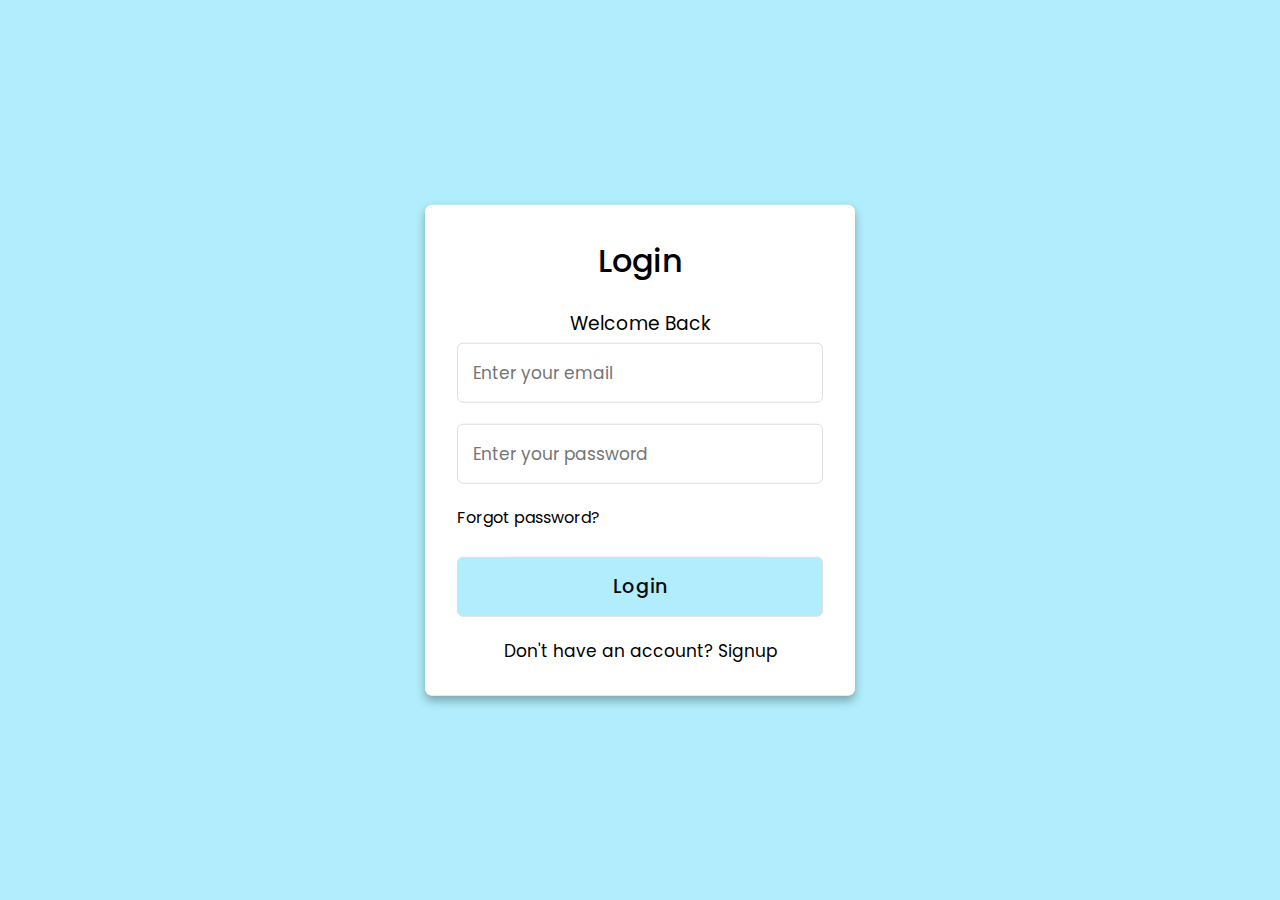
<file: Login_Page/index.html>
<!DOCTYPE html>
<html lang="en">
  <head>
    <meta charset="UTF-8" />
    <meta name="viewport" content="width=device-width, initial-scale=1.0" />
    <meta http-equiv="X-UA-Compatible" content="ie=edge" />
    <title>Login & SignUP Form</title>
    <link rel="stylesheet" href="index.css" />
  </head>
  <body>
    <div class="container">
      <input type="checkbox" id="check" />
      <div class="login form">
        <header>Login</header>
        <h3 class="welcome">Welcome Back</h3>
        <form action="#">
          <input type="text" placeholder="Enter your email" />
          <input type="password" placeholder="Enter your password" />
          <a href="#" class="forgot">Forgot password?</a>
          <input type="button" class="button" value="Login" />
        </form>
        <div class="signup">
          <span class="signup"
            >Don't have an account?
            <label for="check">Signup</label>
          </span>
        </div>
      </div>
      <div class="registration form">
        <header>Signup</header>
        <form action="#">
          <input type="text" placeholder="Enter your email" />
          <input type="password" placeholder="Create a password" />
          <input type="password" placeholder="Confirm your password" />
          <input type="button" class="button" value="Signup" />
        </form>
        <div class="signup">
          <span class="signup"
            >Already have an account?
            <label for="check">Login</label>
          </span>
        </div>
      </div>
    </div>
  </body>
</html>
</file>
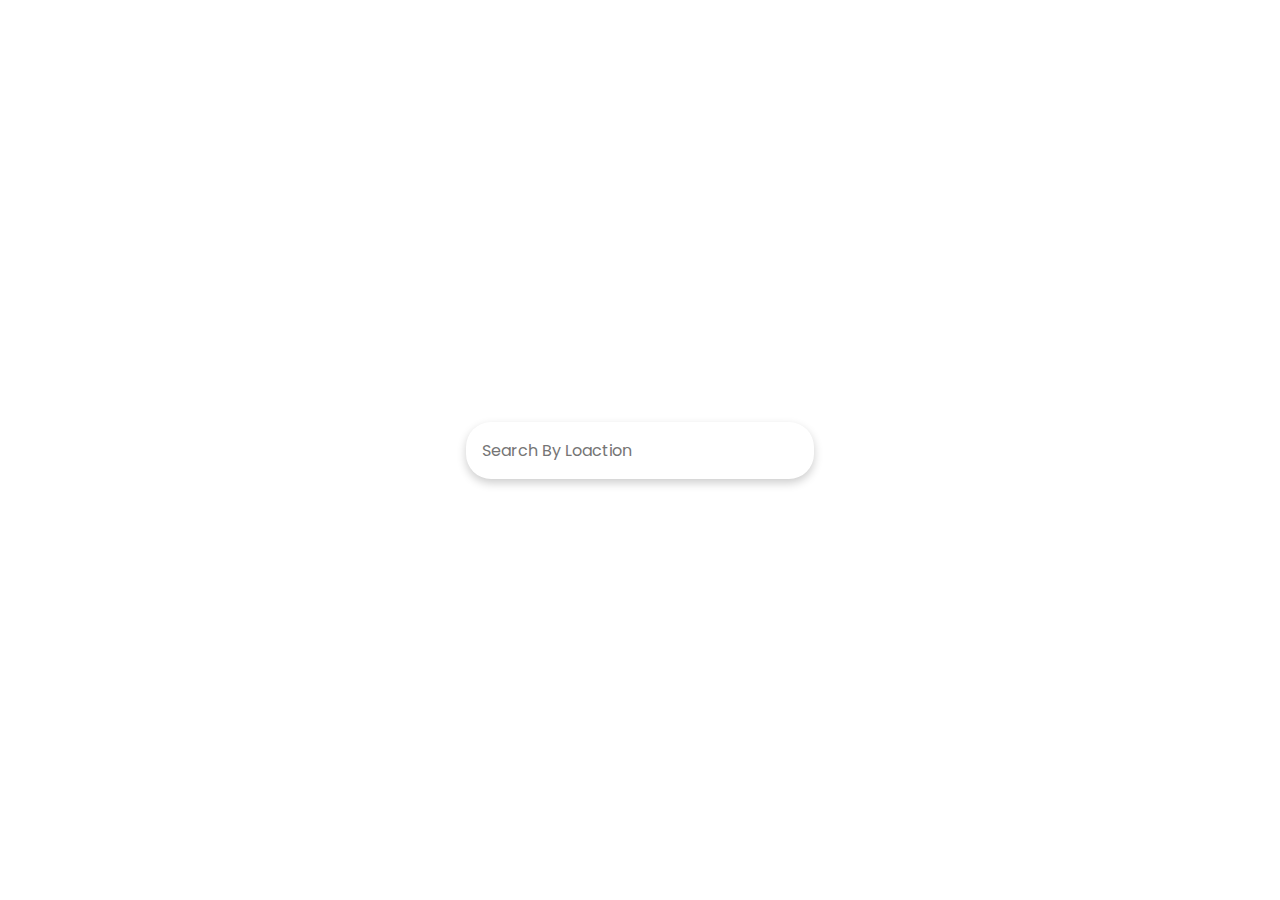
<file: Weather_App/index.html>
<!DOCTYPE html>
<html lang="en">
  <head>
    <meta charset="UTF-8" />
    <meta http-equiv="X-UA-Compatible" content="IE=edge" />
    <meta name="viewport" content="width=device-width, initial-scale=1.0" />
    <title>Weather</title>
    <link rel="stylesheet" href="index.css" />
  </head>

  <body>
    <form id="form">
      <input
        type="text"
        id="search"
        placeholder="Search By Loaction"
        autocomplete="off"
      />
    </form>
    <main id="main"></main>

    <script src="index.js"></script>
  </body>
</html>
</file>
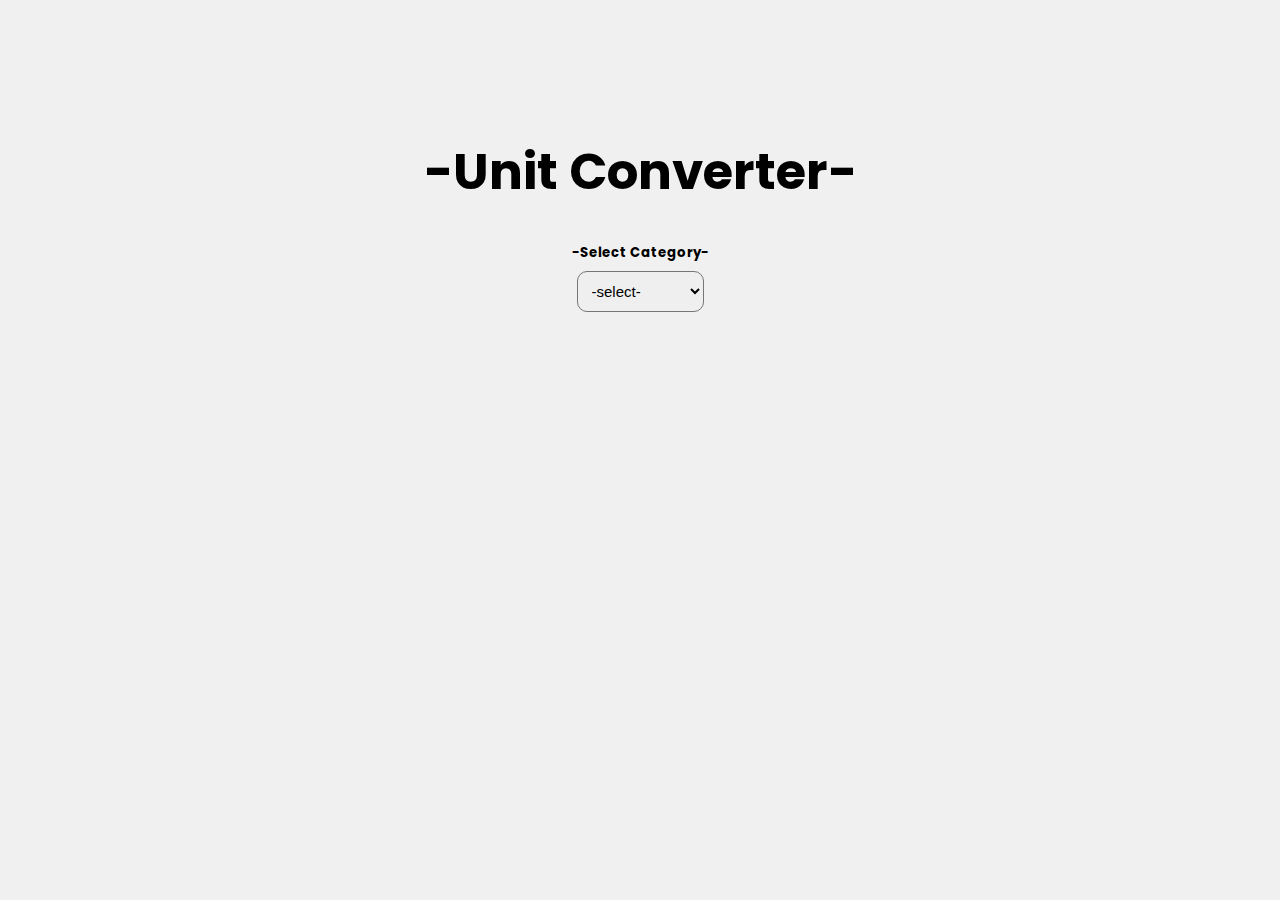
<file: Unit_Converter/unit-converter/index.html>
<!DOCTYPE html>
<html lang="en">
<head>
    <meta charset="UTF-8">
    <meta name="viewport" content="width=device-width, initial-scale=1.0">
    <title>Unit Converter</title>

    <!-- Style CSS -->
    <link rel="stylesheet" href="./style.css">
</head>
<body>
    
    <div class="main">
        <h1>-Unit Converter-</h1>
        <h5>-Select Category-</h5>
        <select id="conversionCategory">
            <option value="">-select-</option>
            <option value="temperature">Temperature</option>
            <option value="area">Area</option>
            <option value="weight">Weight</option>
            <option value="length">Length</option>
            <option value="time">Time</option>
        </select>

        <div class="container">

            <!-- Temperature Form -->
            <div class="conversion" id="temperature">
                <h2>Temperature</h2>
                <input type="number" id="temperatureInput" placeholder="Enter value">
                <select id="fromTemperatureUnit">
                    <option value="celsius">Celsius</option>
                    <option value="kelvin">Kelvin</option>
                    <option value="fahrenheit">Fahrenheit</option>
                </select>
                <span>to</span>
                <select id="toTemperatureUnit">
                    <option value="celsius">Celsius</option>
                    <option value="kelvin">Kelvin</option>
                    <option value="fahrenheit">Fahrenheit</option>
                </select>
                <button onclick="convertTemperature()">Convert</button>
                <div class="result">
                    <p id="temperatureResult">Result will be displayed here</p>
                </div>
            </div>            

             <!-- Area Form -->
             <div class="conversion" id="area">
                <h2>Area</h2>
                <input type="number" id="areaInput" placeholder="Enter value">
                <select id="fromAreaUnit">
                    <option value="sqMeter">Square Meter</option>
                    <option value="sqKilometer">Square Kilometer</option>
                    <option value="sqCentimeter">Square Centimeter</option>
                    <option value="sqMillimeter">Square Millimeter</option>
                    <option value="acre">Acre</option>
                    <option value="hectare">Hectare</option>
                    <option value="sqMile">Square Mile</option>
                    <option value="sqYard">Square Yard</option>
                    <option value="sqFoot">Square Foot</option>
                    <option value="sqInch">Square Inch</option>
                </select>
                <span>to</span>
                <select id="toAreaUnit">
                    <option value="sqMeter">Square Meter</option>
                    <option value="sqKilometer">Square Kilometer</option>
                    <option value="sqCentimeter">Square Centimeter</option>
                    <option value="sqMillimeter">Square Millimeter</option>
                    <option value="acre">Acre</option>
                    <option value="hectare">Hectare</option>
                    <option value="sqMile">Square Mile</option>
                    <option value="sqYard">Square Yard</option>
                    <option value="sqFoot">Square Foot</option>
                    <option value="sqInch">Square Inch</option>
                </select>
                <button onclick="convertArea()">Convert</button>
                <div class="result">
                    <p id="areaResult">Result will be displayed here</p>
                </div>
            </div>
            

            <!-- Weight Form -->
            <div class="conversion" id="weight">
                <h2>Weight</h2>
                <input type="number" id="weightInput" placeholder="Enter value">
                <select id="fromWeightUnit">
                    <option value="gram">Gram</option>
                    <option value="kilogram">Kilogram</option>
                    <option value="milligram">Milligram</option>
                    <option value="metricTon">Metric Ton</option>
                    <option value="longTon">Long Ton</option>
                    <option value="shortTon">Short Ton</option>
                    <option value="pound">Pound</option>
                    <option value="ounce">Ounce</option>
                    <option value="carrat">Carat</option> <!-- Fixed the typo in "Carat" -->
                </select>
                <span>to</span>
                <select id="toWeightUnit">
                    <option value="gram">Gram</option>
                    <option value="kilogram">Kilogram</option>
                    <option value="milligram">Milligram</option>
                    <option value="metricTon">Metric Ton</option>
                    <option value="longTon">Long Ton</option>
                    <option value="shortTon">Short Ton</option>
                    <option value="pound">Pound</option>
                    <option value="ounce">Ounce</option>
                    <option value="carrat">Carat</option> <!-- Fixed the typo in "Carat" -->
                </select>
                <button onclick="convertWeight()">Convert</button>
                <div class="result">
                    <p id="weightResult">Result will be displayed here</p>
                </div>
            </div>            
            
            <!-- Length Form -->
            <div class="conversion" id="length">
                <h2>Length</h2>
                <input type="number" id="lengthInput" placeholder="Enter value">
                <select id="fromLengthUnit">
                    <option value="meter">Meter</option>
                    <option value="kilometer">Kilometer</option>
                    <option value="centimeter">Centimeter</option>
                    <option value="millimeter">Millimeter</option>
                    <option value="mile">Mile</option>
                    <option value="yard">Yard</option>
                    <option value="foot">Foot</option>
                    <option value="inch">Inch</option>
                </select>
                <span>to</span>
                <select id="toLengthUnit">
                    <option value="meter">Meter</option>
                    <option value="kilometer">Kilometer</option>
                    <option value="centimeter">Centimeter</option>
                    <option value="millimeter">Millimeter</option>
                    <option value="micrometer">Micrometer</option>
                    <option value="mile">Mile</option>
                    <option value="yard">Yard</option>
                    <option value="foot">Foot</option>
                    <option value="inch">Inch</option>
                </select>
                <button onclick="convertLength()">Convert</button>
                <div class="result">
                    <p id="lengthResult">Result will be displayed here</p>
                </div>
            </div>
            

            <!-- Time Form -->
            <div class="conversion" id="time">
                <h2>Time</h2>
                <input type="number" id="timeInput" placeholder="Enter value">
                <select id="fromTimeUnit">
                    <option value="second">Second</option>
                    <option value="millisecond">Millisecond</option>
                    <option value="minute">Minute</option>
                    <option value="hour">Hour</option>
                    <option value="day">Day</option>
                    <option value="week">Week</option>
                    <option value="month">Month</option>
                    <option value="year">Year</option>
                </select>
                <span>to</span>
                <select id="toTimeUnit">
                    <option value="second">Second</option>
                    <option value="millisecond">Millisecond</option>
                    <option value="minute">Minute</option>
                    <option value="hour">Hour</option>
                    <option value="day">Day</option>
                    <option value="week">Week</option>
                    <option value="month">Month</option>
                    <option value="year">Year</option>
                </select>
                <button onclick="convertTime()">Convert</button>
                <div class="result">
                    <p id="timeResult">Result will be displayed here</p>
                </div>
            </div>
            

        </div>

    </div>

    <!-- Script JS -->
    <script src="./script.js"></script>
</body>
</html>
</file>
<file: Login_Page/index.css>
@import url("https://fonts.googleapis.com/css2?family=Poppins:wght@200;300;400;500;600;700&display=swap");

* {
  margin: 0;
  padding: 0;
  box-sizing: border-box;
  font-family: "Poppins", sans-serif;
}

.forgot {
  color: black;
}

.welcome {
  font-weight: 400;
  margin-bottom: 5px;
  text-align: center;
}

body {
  min-height: 100vh;
  width: 100%;
  background: #69ddfa84;
}

.container {
  position: absolute;
  top: 50%;
  left: 50%;
  transform: translate(-50%, -50%);
  max-width: 430px;
  width: 100%;
  background: #fff;
  border-radius: 7px;
  box-shadow: 0 5px 10px rgba(0, 0, 0, 0.3);
}

.container .registration {
  display: none;
}

#check:checked ~ .registration {
  display: block;
}

#check:checked ~ .login {
  display: none;
}

#check {
  display: none;
}

.container .form {
  padding: 2rem;
}

.form header {
  font-size: 2rem;
  font-weight: 500;
  text-align: center;
  margin-bottom: 1.5rem;
}

.form input {
  height: 60px;
  width: 100%;
  padding: 0 15px;
  font-size: 17px;
  margin-bottom: 1.3rem;
  border: 1px solid #ddd;
  border-radius: 6px;
  outline: none;
}

.form input:focus {
  box-shadow: 0 1px 0 rgba(0, 0, 0, 0.2);
}

.form a {
  font-size: 16px;
  color: black;
  text-decoration: none;
}

.form a:hover {
  cursor: pointer;
  color: black;
  text-decoration: underline;
}

.form input.button {
  color: #0a0a0a;
  background: #69ddfa84;
  font-size: 1.2rem;
  font-weight: 500;
  letter-spacing: 1px;
  margin-top: 1.7rem;
  cursor: pointer;
  transition: 0.4s;
}

.form input.button:hover {
  background: #69ddfa84;
}

.signup {
  font-size: 17px;
  text-align: center;
}

.signup label {
  color: black;
  cursor: pointer;
}

.signup label:hover {
  text-decoration: underline;
}
</file>
<file: Weather_App/index.css>
@import url("https://fonts.googleapis.com/css2?family=Poppins:wght@200;400;600&display=swap");

* {
  box-sizing: border-box;
}

body {
  margin: 0;
  font-family: "Poppins", sans-serif;
  background-color: linear-gradiet(300deg, #757b87, #909d9d);
  display: flex;
  justify-content: center;
  align-items: center;
  min-height: 100vh;
  flex-direction: column;
}

input {
  padding: 1rem;
  border-radius: 25px;
  border: none;
  background-color: #fff;
  font-family: inherit;
  box-shadow: 0 4px 10px rgba(0, 0, 0, 0.2);
  min-width: 300px;
  font-size: 1rem;
}

input:focus {
  outline: none;
}

.weather {
  text-align: center;
  font-size: 2rem;
}

.weather h2 {
  margin-bottom: 0;
  display: flex;
  align-items: center;
}
</file>
<file: Unit_Converter/unit-converter/style.css>
@import url('https://fonts.googleapis.com/css2?family=Poppins:wght@500;600&display=swap');

body {
    display: flex;
    justify-content: center;
    align-items: center;
    font-family: 'Poppins', sans-serif;
    text-align: center;
    margin-top: 100px;
    background-color: rgb(240, 240, 240);
}

h1 {
    font-size: 50px;
}

h5 {
    margin: 0;
}

.conversion {
    display: flex;
    flex-direction: column;
    text-align: center;
    padding: 40px;
    border: 2px solid;
    border-radius: 10px;
}

.container input, select, button {
    font-size: 15px;
    padding: 10px;
    margin: 8px;
    border-radius: 10px;
} 

.result {
    padding: 0px 5px 0px 5px;
    width: 200px;
    background-color: rgb(180, 180, 180);
    align-self: center;
    border-radius: 10px;
}
</file>
